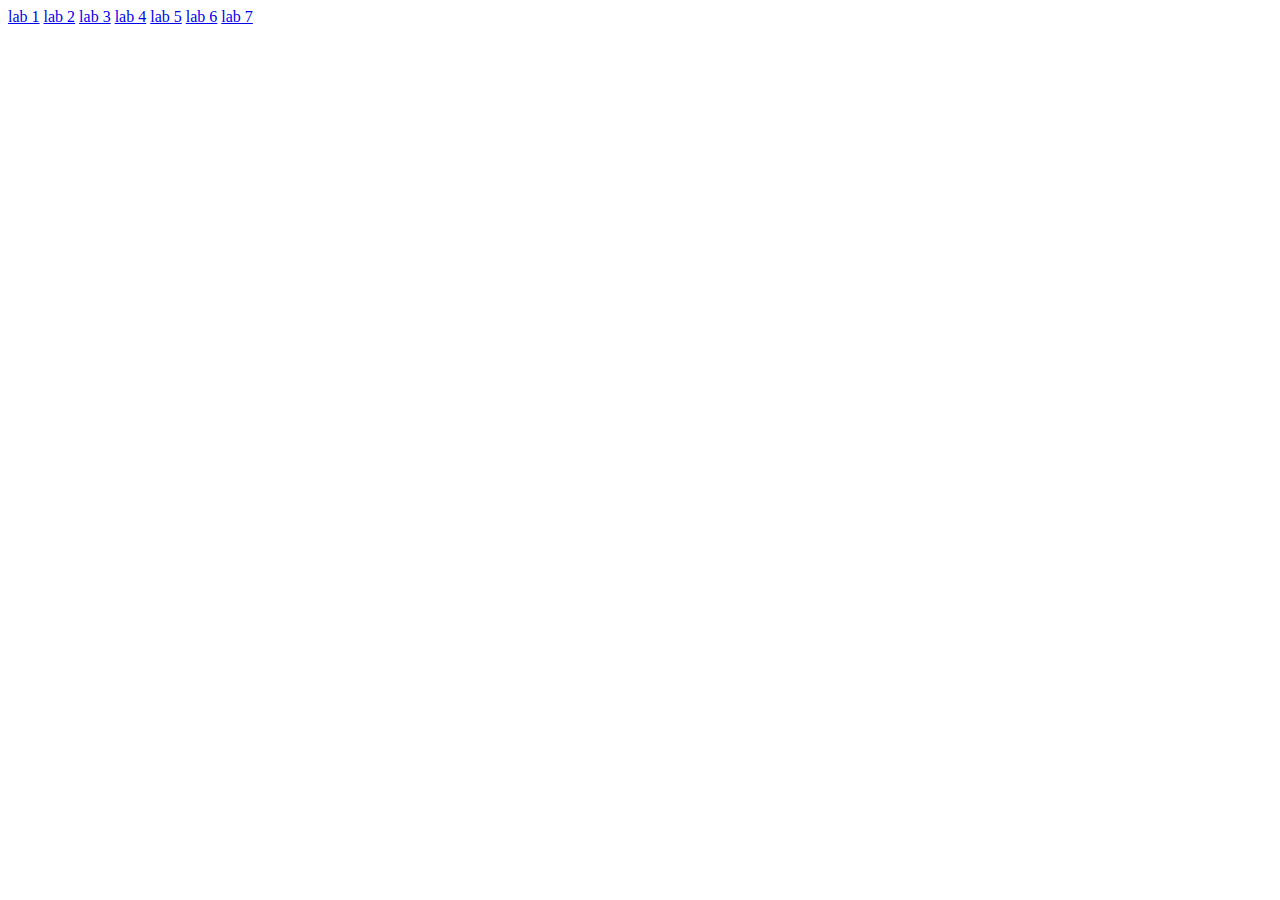
<file: index.html>
<!DOCTYPE HTML>
<html>
<head>
    <title>Web</title>
    <meta charset="utf-8">
</head>
<body>
    
    <a href="lab1/HTML File.html">lab 1</a>
    <a href="lab2/HTML File.html">lab 2</a>
    <a href="STRweb_3/lab3.html">lab 3</a>
    <a href="STRlab4/HTML File.html">lab 4</a>
    <a href="STRlab5/HTML File.html">lab 5</a>
    <a href="STRlab6/HTML File.html">lab 6</a>
    <a href="STRlab7/HTML File.html">lab 7</a>

</body>
</file>
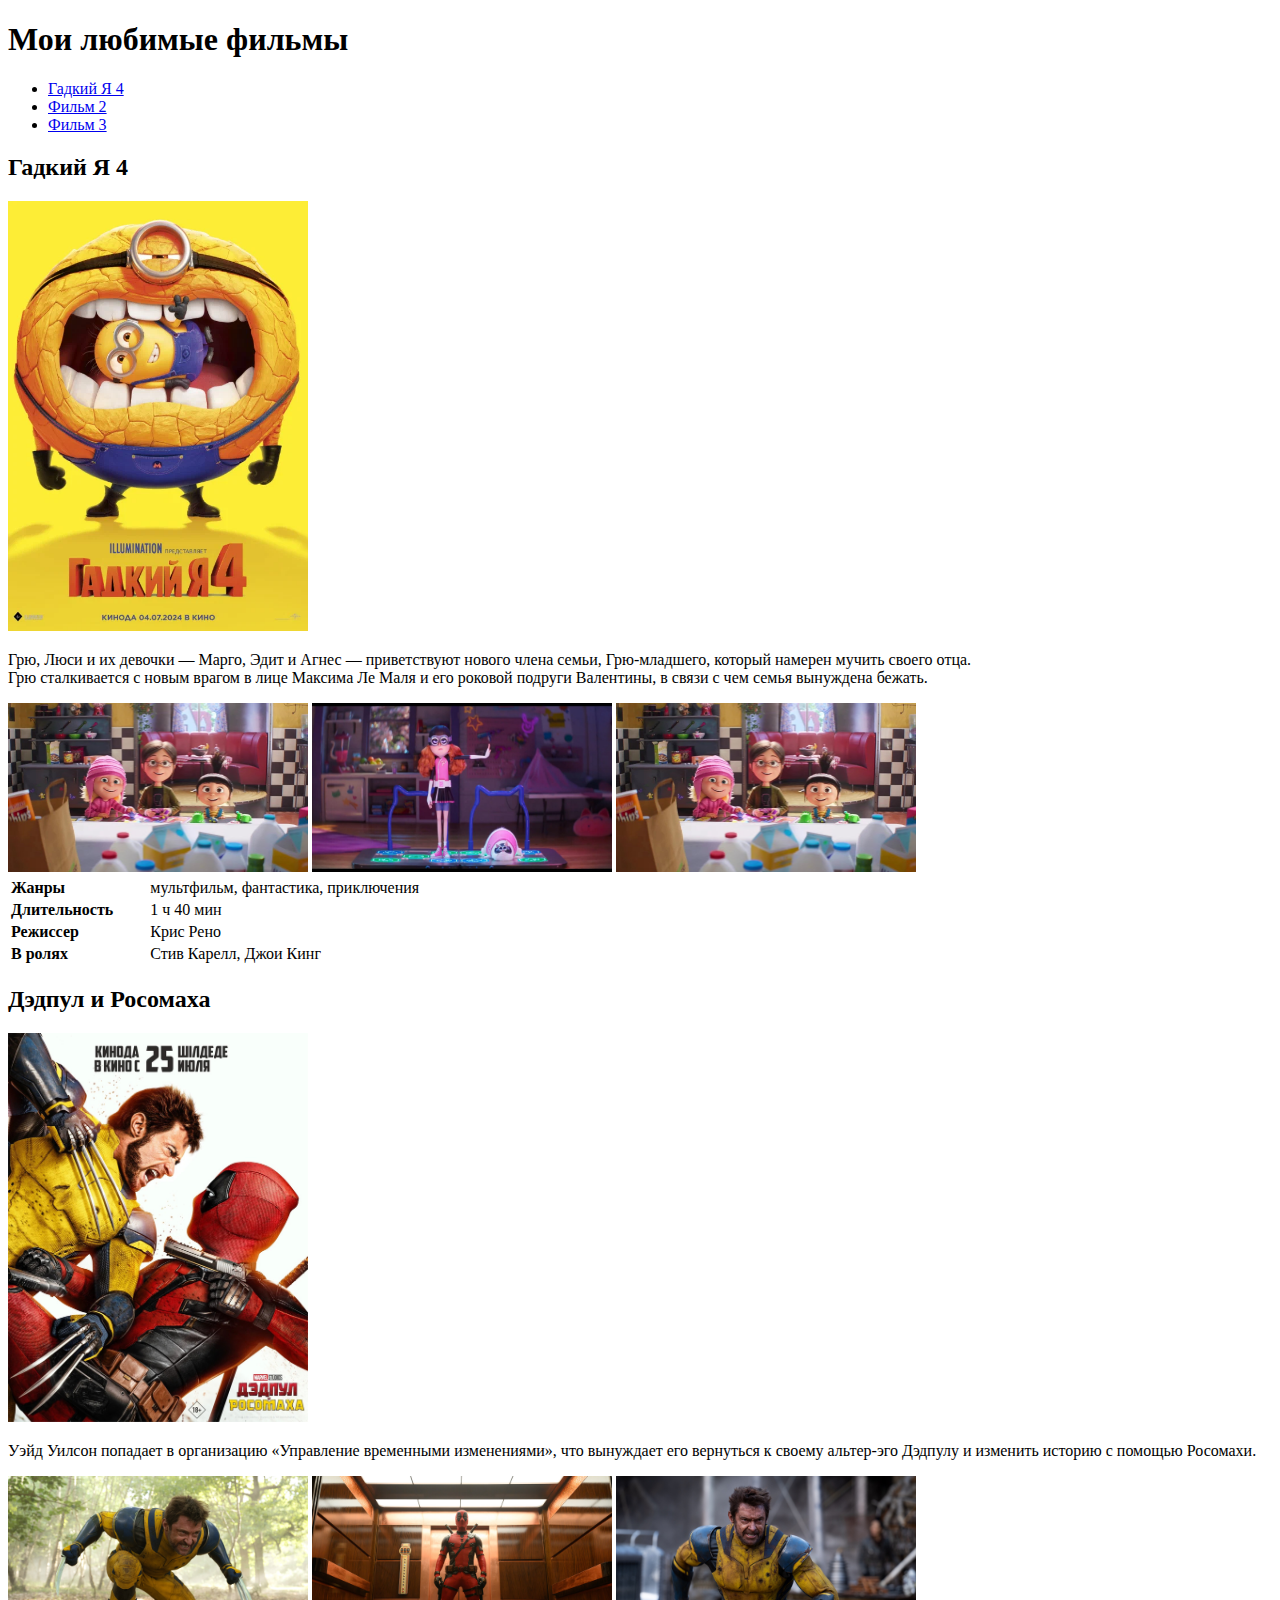
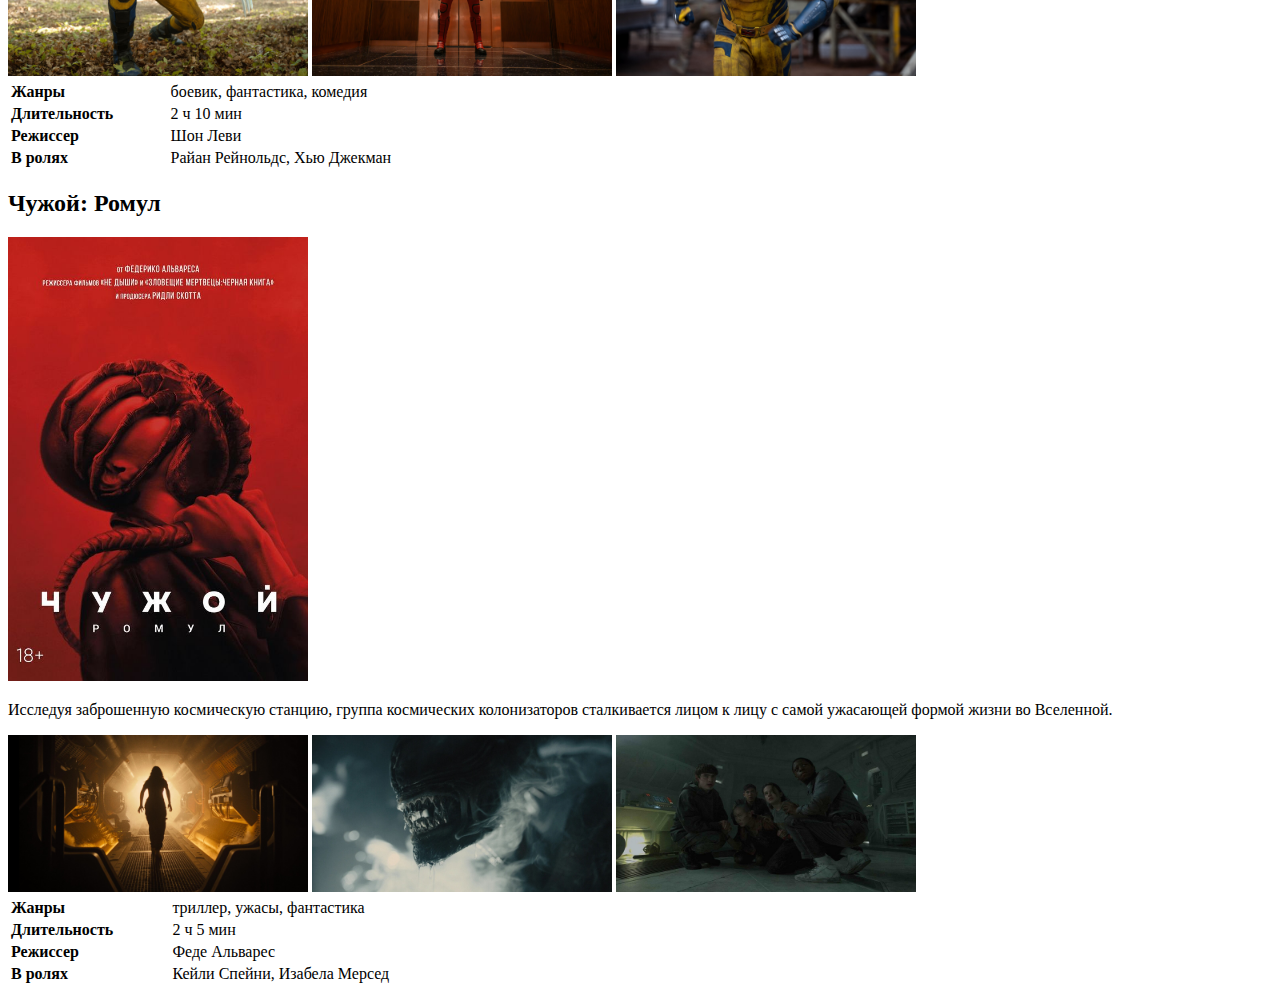
<file: lab1/HTML File.html>
<!DOCTYPE html>
<html lang="ru">
<head>
    <meta charset="UTF-8">
    <title>Мои любимые фильмы</title>
</head>
<body>

<h1>Мои любимые фильмы</h1>

<ul>
    <li><a href="#film1">Гадкий Я 4</a></li>
    <li><a href="#film2">Фильм 2</a></li>
    <li><a href="#film3">Фильм 3</a></li>
</ul>

<div id="film1">
    <h2>Гадкий Я 4</h2>     <img src="Гадкий Я 4.png" alt="Кадр из фильма" width="300px">
    <p>Грю, Люси и их девочки — Марго, Эдит и Агнес — приветствуют нового члена семьи, Грю-младшего, который намерен мучить своего отца. <br> Грю сталкивается с новым врагом в лице Максима Ле Маля и его роковой подруги Валентины, в связи с чем семья вынуждена бежать.</p>
    <img src="гя1.png" alt="Кадр из фильма" width="300px">
    <img src="гя2.png" alt="Кадр из фильма" width="300px">
    <img src="гя3.png" alt="Кадр из фильма" width="300px">
    <table width="500px" >
        <tr align="left">
            <th>Жанры</th>
            <td>мультфильм, фантастика, приключения</td>
        </tr>
        <tr align="left">
            <th>Длительность</th>
            <td>1 ч 40 мин</td>
        </tr>
        <tr align="left">
            <th>Режиссер</th>
            <td>Крис Рено</td>
        </tr>
        <tr align="left">
            <th>В ролях</th>
            <td>Стив Карелл, Джои Кинг</td>
        </tr>
    </table>
</div>

<div id="film2">
    <h2>Дэдпул и Росомаха</h2>     <img src="Дэдпул и Росомаха.png" alt="Кадр из фильма" width="300px">
    <p>Уэйд Уилсон попадает в организацию «Управление временными изменениями», что вынуждает его вернуться к своему альтер-эго Дэдпулу и изменить историю с помощью Росомахи.</p>
    <img src="дис1.png" alt="Кадр из фильма" width="300px">
    <img src="дис2.png" alt="Кадр из фильма" width="300px">
    <img src="дис3.png" alt="Кадр из фильма" width="300px">
    <table width="500px" >
        <tr align="left">
            <th>Жанры</th>
            <td>боевик, фантастика, комедия</td>
        </tr>
        <tr align="left">
            <th>Длительность</th>
            <td>2 ч 10 мин</td>
        </tr>
        <tr align="left">
            <th>Режиссер</th>
            <td>Шон Леви</td>
        </tr>
        <tr align="left">
            <th>В ролях</th>
            <td>Райан Рейнольдс, Хью Джекман</td>
        </tr>
    </table>
</div>



<div id="film3">
    <h2>Чужой: Ромул</h2>     <img src="Чужой Ромул.png" alt="Кадр из фильма" width="300px">
    <p>Исследуя заброшенную космическую станцию, группа космических колонизаторов сталкивается лицом к лицу с самой ужасающей формой жизни во Вселенной.</p>
    <img src="чр1.png" alt="Кадр из фильма" width="300px">
    <img src="чр2.png" alt="Кадр из фильма" width="300px">
    <img src="чр3.png" alt="Кадр из фильма" width="300px" height="156.8">
    <table width="500px" >
        <tr align="left">
            <th>Жанры</th>
            <td>триллер, ужасы, фантастика</td>
        </tr>
        <tr align="left">
            <th>Длительность</th>
            <td>2 ч 5 мин</td>
        </tr>
        <tr align="left">
            <th>Режиссер</th>
            <td>Феде Альварес</td>
        </tr>
        <tr align="left">
            <th>В ролях</th>
            <td>Кейли Спейни, Изабела Мерсед</td>
        </tr>
    </table>
</div>

</body>
</html>
</file>
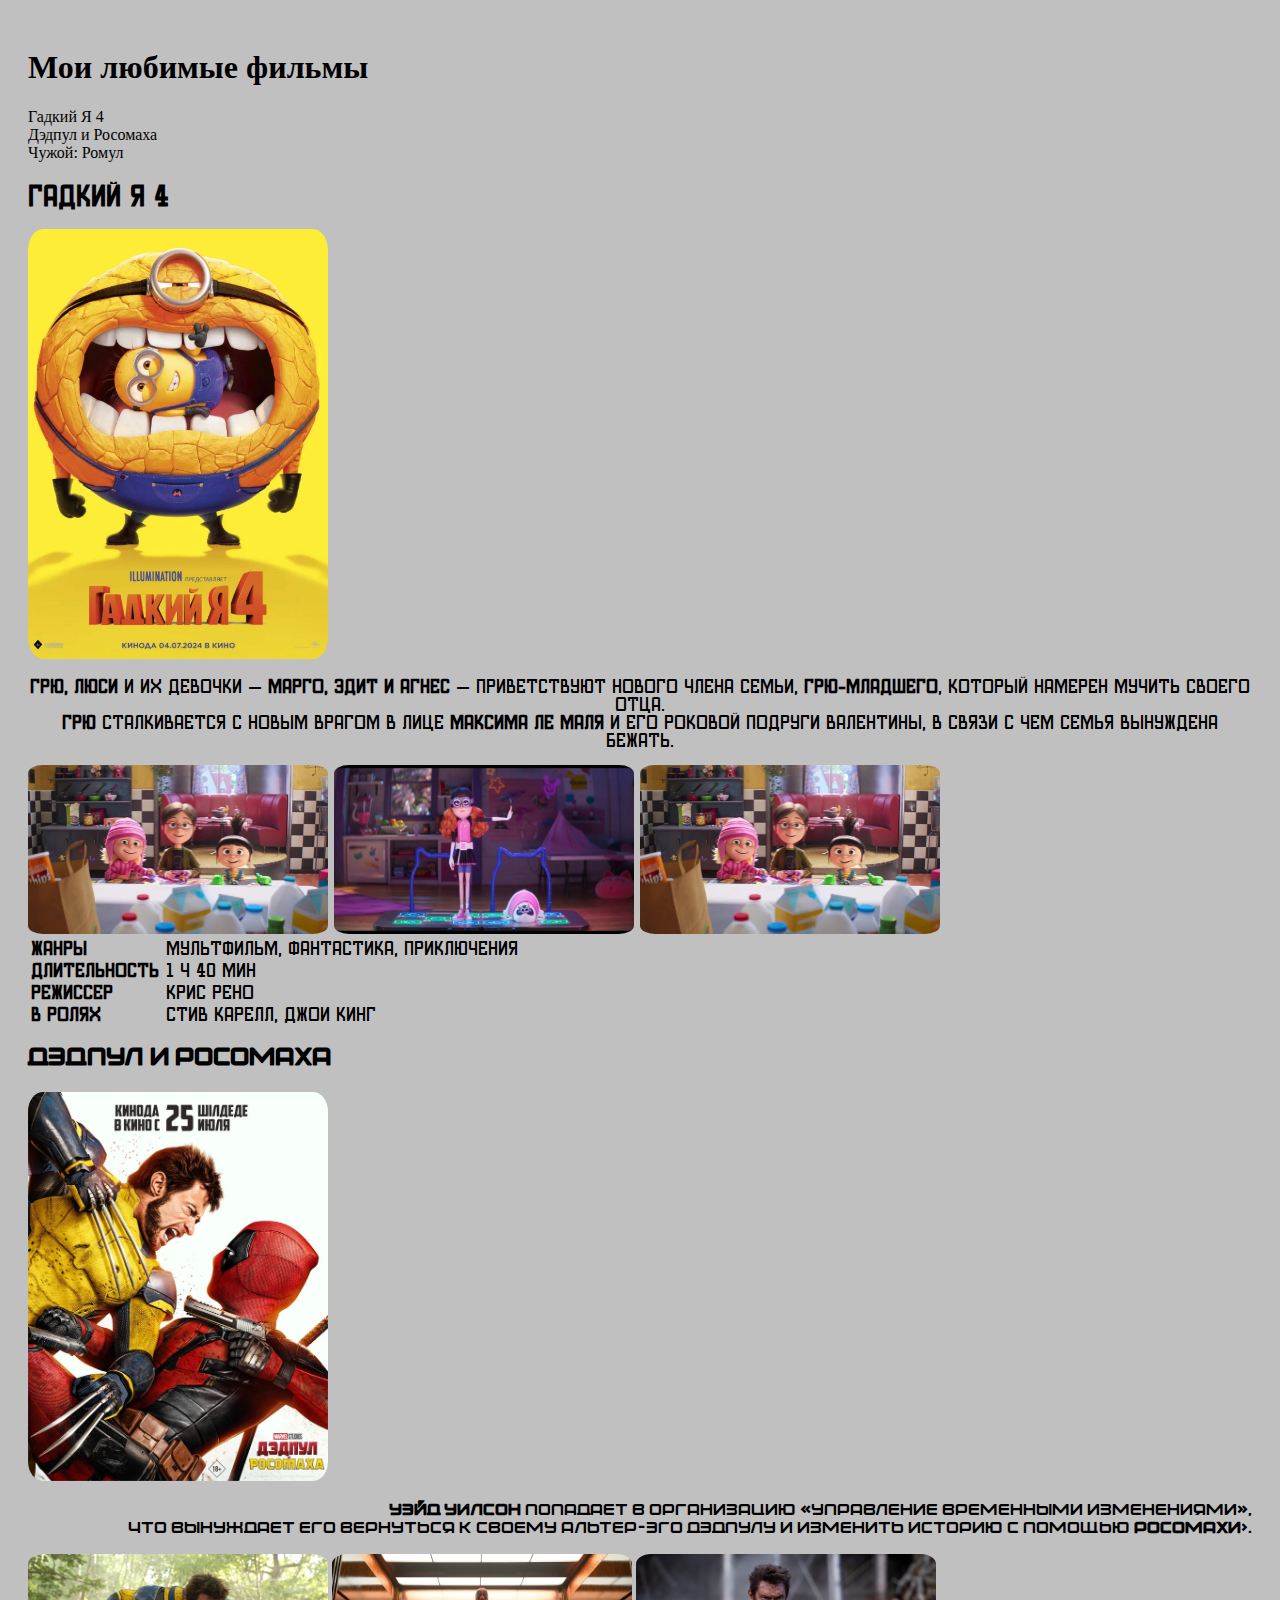
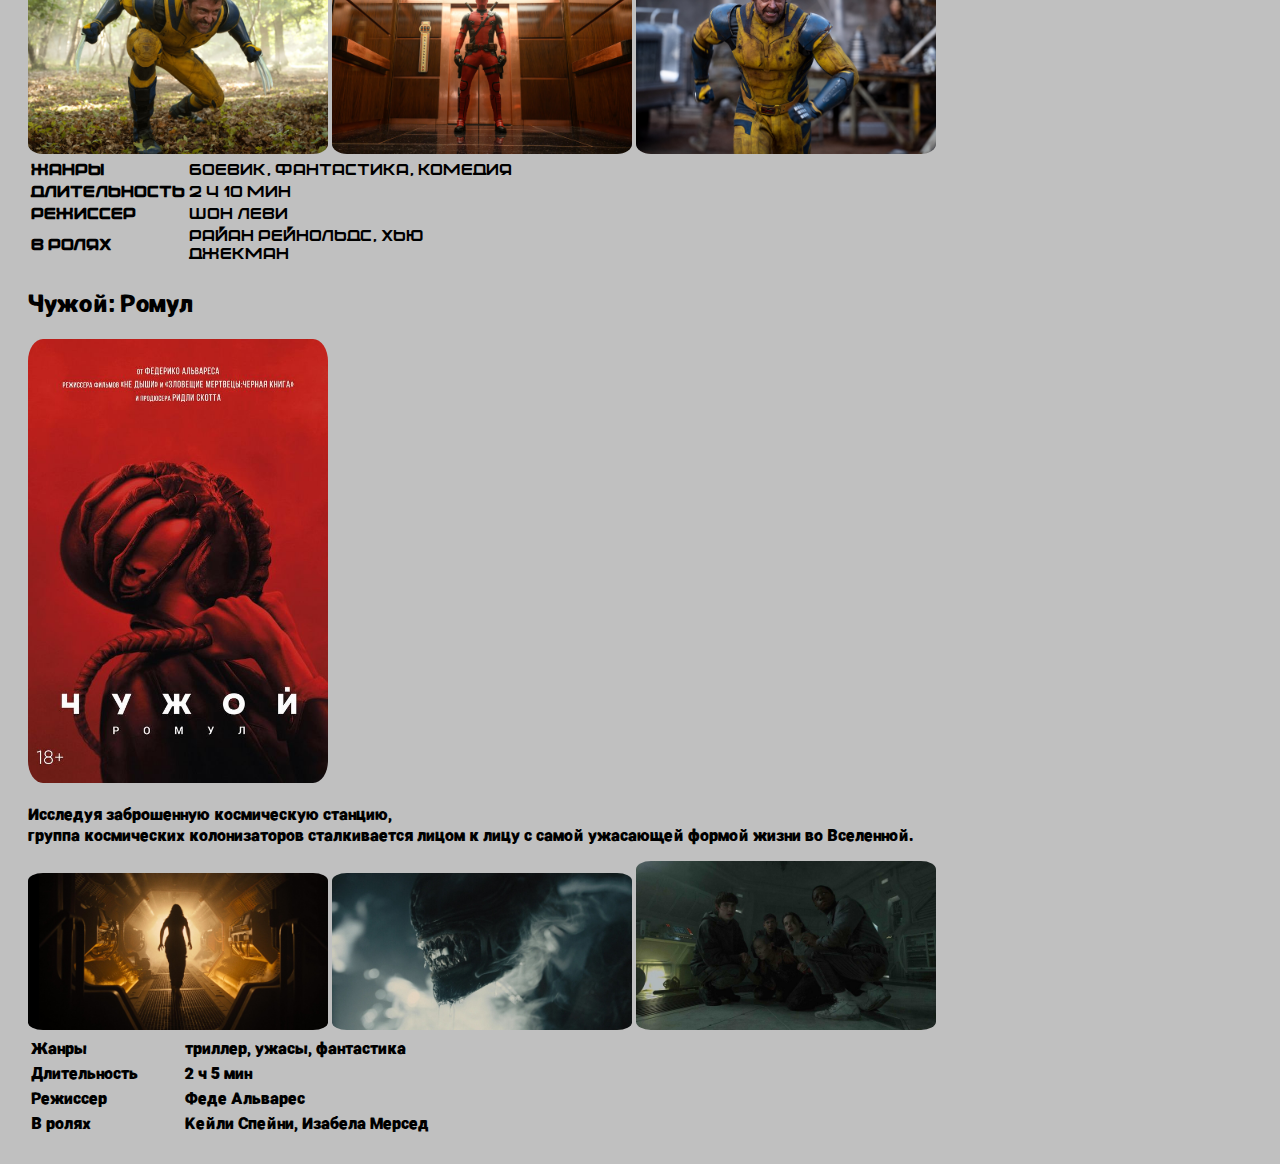
<file: lab2/HTML File.html>
<!DOCTYPE html>
<html lang="ru">
<head>
    <meta charset="UTF-8">
    <title>Мои любимые фильмы</title>
    <link rel="stylesheet" href="css/style.css">
</head>
<body>
<div class="container">

<h1>Мои любимые фильмы</h1>

<ul>
    <li><a href="#film1">Гадкий Я 4</a></li>
    <li><a href="#film2">Дэдпул и Росомаха</a></li>
    <li><a href="#film3">Чужой: Ромул</a></li>
</ul>

<div id="film1" class="film1">
    <h2 class="bold">Гадкий Я 4</h2>     <img src="images\Гадкий Я 4.png" alt="Кадр из фильма" width="300px">
    <p> <strong>Грю, Люси</strong> и их девочки — <strong>Марго, Эдит и Агнес</strong> — приветствуют нового члена семьи, <b>Грю-младшего</b>, который намерен мучить своего отца.
        <br> <strong>Грю</strong> сталкивается с новым врагом в лице <b>Максима Ле Маля</b> и его роковой подруги Валентины, в связи с чем семья вынуждена бежать.</p>
    <img src="images\гя1.png" alt="Кадр из фильма" width="300px">
    <img src="images\гя2.png" alt="Кадр из фильма" width="300px">
    <img src="images\гя3.png" alt="Кадр из фильма" width="300px">
    <table width="500px" >
        <tr align="left">
            <th>Жанры</th>
            <td>мультфильм, фантастика, приключения</td>
        </tr>
        <tr align="left">
            <th>Длительность</th>
            <td>1 ч 40 мин</td>
        </tr>
        <tr align="left">
            <th>Режиссер</th>
            <td>Крис Рено</td>
        </tr>
        <tr align="left">
            <th>В ролях</th>
            <td>Стив Карелл, Джои Кинг</td>
        </tr>
    </table>
</div>

<div id="film2" class="film2">
    <h2>Дэдпул и Росомаха</h2>     <img src="images/Дэдпул и Росомаха.png" alt="Кадр из фильма" width="300px">
    <p><strong>Уэйд Уилсон</strong> попадает в организацию «Управление временными изменениями»,
        <br> что вынуждает его вернуться к своему альтер-эго Дэдпулу и изменить историю с помощью <strong>Росомахи</strong>>.</p>
    <img src="images/дис1.png" alt="Кадр из фильма" width="300px">
    <img src="images/дис2.png" alt="Кадр из фильма" width="300px">
    <img src="images/дис3.png" alt="Кадр из фильма" width="300px">
    <table width="500px" >
        <tr align="left">
            <th>Жанры</th>
            <td>боевик, фантастика, комедия</td>
        </tr>
        <tr align="left">
            <th>Длительность</th>
            <td>2 ч 10 мин</td>
        </tr>
        <tr align="left">
            <th>Режиссер</th>
            <td>Шон Леви</td>
        </tr>
        <tr align="left">
            <th>В ролях</th>
            <td>Райан Рейнольдс, Хью Джекман</td>
        </tr>
    </table>
</div>



<div id="film3" class="film3">
    <h2>Чужой: Ромул</h2>     <img src="images/Чужой Ромул.png" alt="Кадр из фильма" width="300px">
    <p>Исследуя заброшенную космическую станцию, <br> группа космических колонизаторов сталкивается лицом к лицу с самой ужасающей формой жизни во Вселенной.</p>
    <img src="images/чр1.png" alt="Кадр из фильма" >
    <img src="images/чр2.png" alt="Кадр из фильма" >
    <img src="images/чр3.png" alt="Кадр из фильма" >
    <table width="500px" >
        <tr align="left">
            <th>Жанры</th>
            <td>триллер, ужасы, фантастика</td>
        </tr>
        <tr align="left">
            <th>Длительность</th>
            <td>2 ч 5 мин</td>
        </tr>
        <tr align="left">
            <th>Режиссер</th>
            <td>Феде Альварес</td>
        </tr>
        <tr align="left">
            <th>В ролях</th>
            <td>Кейли Спейни, Изабела Мерсед</td>
        </tr>
    </table>
</div>
</div>
</body>
</html>
</file>
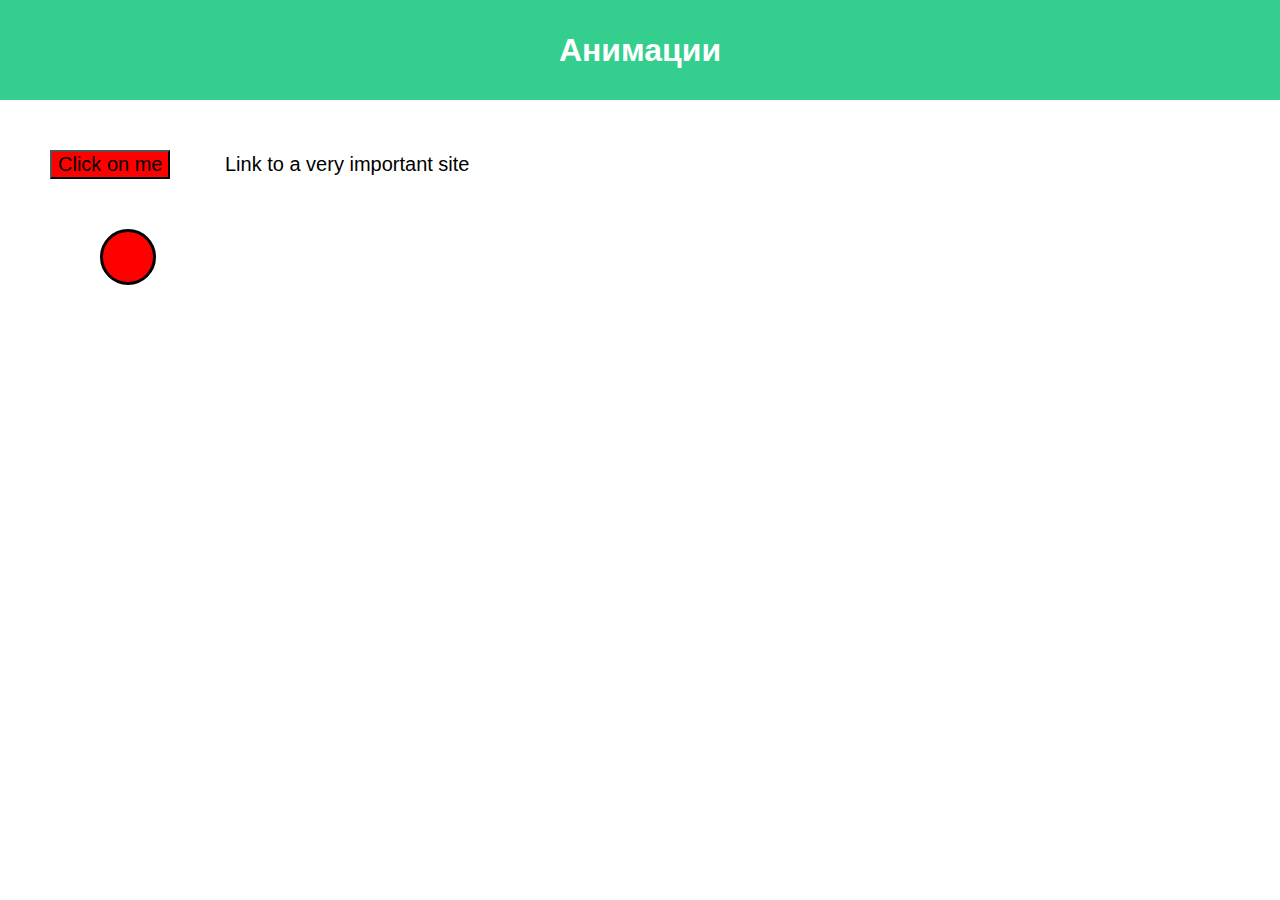
<file: STRlab4/HTML File.html>
<!DOCTYPE html>
<html lang="en">
<head>
    <meta charset="UTF-8">
    <meta http-equiv="X-UA-Compatible" content="IE=edge">
    <meta name="viewport" content="width=device-width, initial-scale=1.0">
    <link rel="stylesheet" href="style.css">
    <title>Анимации</title>
</head>
<body>
<header>
    <h1>Анимации</h1>
</header>
<button>Click on me</button>
<a href="#">Link to a very important site</a>
<div class="ball"></div>
</body>
</html>
</file>
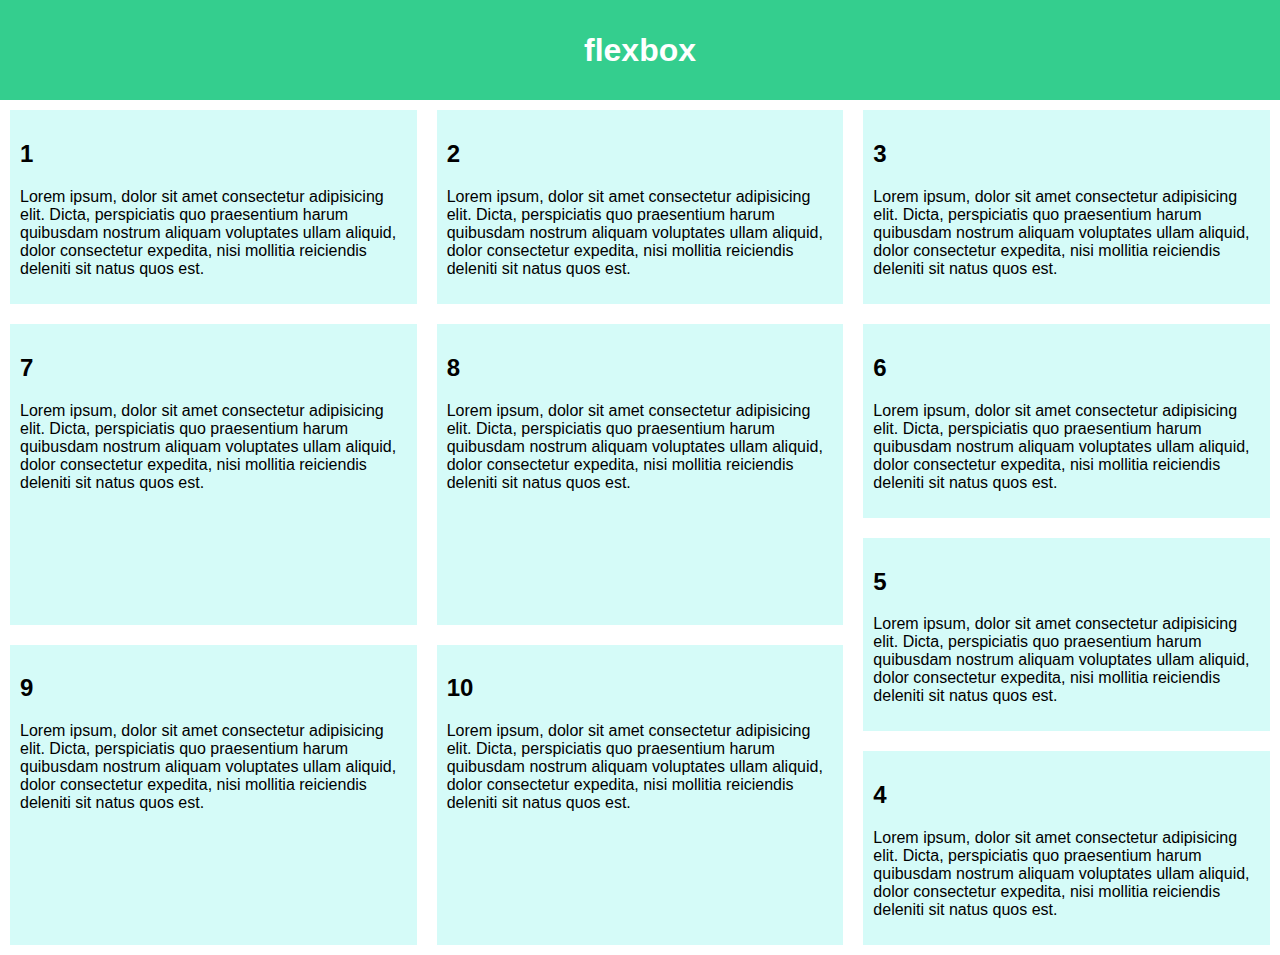
<file: STRlab5/HTML File.html>
<!DOCTYPE html>
<html lang="en">

<head>
    <meta charset="UTF-8">
    <meta http-equiv="X-UA-Compatible" content="IE=edge">
    <meta name="viewport" content="width=device-width, initial-scale=1.0">
    <link rel="stylesheet" href="style.css">
    <title>Flex</title>
</head>

<body>
<header>
    <h1>flexbox</h1>
</header>
<div class="all">
    <div class="top">
        <article>
            <h2>1</h2>
            <p>Lorem ipsum, dolor sit amet consectetur adipisicing elit. Dicta, perspiciatis quo praesentium harum quibusdam nostrum aliquam voluptates ullam aliquid, dolor consectetur expedita, nisi mollitia reiciendis deleniti sit natus quos est.
            </p>
        </article>
        <article>
            <h2>2</h2>
            <p>Lorem ipsum, dolor sit amet consectetur adipisicing elit. Dicta, perspiciatis quo praesentium harum quibusdam nostrum aliquam voluptates ullam aliquid, dolor consectetur expedita, nisi mollitia reiciendis deleniti sit natus quos est.
            </p>
        </article>
        <article>
            <h2>3</h2>
            <p>Lorem ipsum, dolor sit amet consectetur adipisicing elit. Dicta, perspiciatis quo praesentium harum quibusdam nostrum aliquam voluptates ullam aliquid, dolor consectetur expedita, nisi mollitia reiciendis deleniti sit natus quos est.
            </p>
        </article>
    </div>
    <div class="bottom">
        <div class="bottom-right">
            <article>
                <h2>4</h2>
                <p>Lorem ipsum, dolor sit amet consectetur adipisicing elit. Dicta, perspiciatis quo praesentium harum quibusdam nostrum aliquam voluptates ullam aliquid, dolor consectetur expedita, nisi mollitia reiciendis deleniti sit natus quos est.
                </p>
            </article>
            <article>
                <h2>5</h2>
                <p>Lorem ipsum, dolor sit amet consectetur adipisicing elit. Dicta, perspiciatis quo praesentium harum quibusdam nostrum aliquam voluptates ullam aliquid, dolor consectetur expedita, nisi mollitia reiciendis deleniti sit natus quos est.
                </p>
            </article>
            <article>
                <h2>6</h2>
                <p>Lorem ipsum, dolor sit amet consectetur adipisicing elit. Dicta, perspiciatis quo praesentium harum quibusdam nostrum aliquam voluptates ullam aliquid, dolor consectetur expedita, nisi mollitia reiciendis deleniti sit natus quos est.
                </p>
            </article>
        </div>
        <div class="bottom-left">
            <div class="bottom-left-top">
                <article>
                    <h2>7</h2>
                    <p>Lorem ipsum, dolor sit amet consectetur adipisicing elit. Dicta, perspiciatis quo praesentium harum quibusdam nostrum aliquam voluptates ullam aliquid, dolor consectetur expedita, nisi mollitia reiciendis deleniti sit natus quos est.
                    </p>
                </article>
                <article>
                    <h2>8</h2>
                    <p>Lorem ipsum, dolor sit amet consectetur adipisicing elit. Dicta, perspiciatis quo praesentium harum quibusdam nostrum aliquam voluptates ullam aliquid, dolor consectetur expedita, nisi mollitia reiciendis deleniti sit natus quos est.
                    </p>
                </article>
            </div>
            <div class="bottom-left-bottom">
                <article>
                    <h2>9</h2>
                    <p>Lorem ipsum, dolor sit amet consectetur adipisicing elit. Dicta, perspiciatis quo praesentium harum quibusdam nostrum aliquam voluptates ullam aliquid, dolor consectetur expedita, nisi mollitia reiciendis deleniti sit natus quos est.
                    </p>
                </article>
                <article>
                    <h2>10</h2>
                    <p>Lorem ipsum, dolor sit amet consectetur adipisicing elit. Dicta, perspiciatis quo praesentium harum quibusdam nostrum aliquam voluptates ullam aliquid, dolor consectetur expedita, nisi mollitia reiciendis deleniti sit natus quos est.
                    </p>
                </article>
            </div>
        </div>
    </div>
</div>
</body>
</html>
</file>
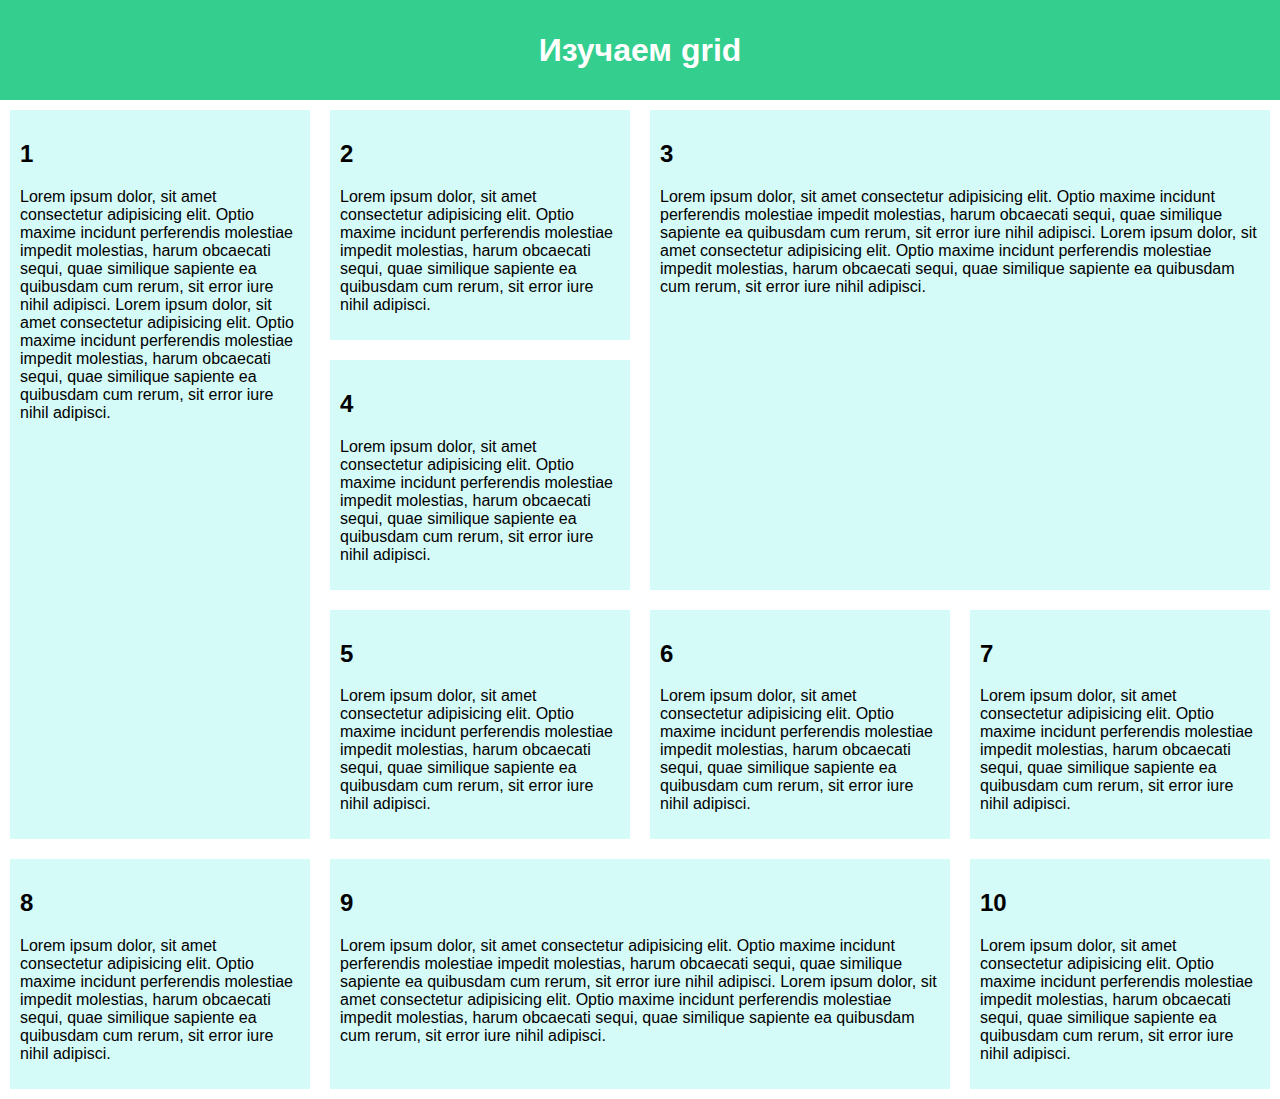
<file: STRlab6/HTML File.html>
<!DOCTYPE html>
<html lang="en">
<head>
    <meta charset="UTF-8">
    <meta http-equiv="X-UA-Compatible" content="IE=edge">
    <meta name="viewport" content="width=device-width, initial-scale=1.0">
    <link rel="stylesheet" href="style.css">
    <title>grid</title>
</head>
<body>
<header>
    <h1>Изучаем grid</h1>
</header>
<div class="grid">
    <article>
        <h2>1</h2>
        <p>Lorem ipsum dolor, sit amet consectetur adipisicing elit. Optio maxime incidunt perferendis molestiae impedit molestias, harum obcaecati sequi, quae similique sapiente ea quibusdam cum rerum, sit error iure nihil adipisci. Lorem ipsum dolor, sit amet consectetur adipisicing elit. Optio maxime incidunt perferendis molestiae impedit molestias, harum obcaecati sequi, quae similique sapiente ea quibusdam cum rerum, sit error iure nihil adipisci.</p>
    </article>
    <article>
        <h2>2</h2>
        <p>Lorem ipsum dolor, sit amet consectetur adipisicing elit. Optio maxime incidunt perferendis molestiae impedit molestias, harum obcaecati sequi, quae similique sapiente ea quibusdam cum rerum, sit error iure nihil adipisci.
        </p>
    </article>
    <article>
        <h2>3</h2>
        <p>Lorem ipsum dolor, sit amet consectetur adipisicing elit. Optio maxime incidunt perferendis molestiae impedit molestias, harum obcaecati sequi, quae similique sapiente ea quibusdam cum rerum, sit error iure nihil adipisci. Lorem ipsum dolor, sit amet consectetur adipisicing elit. Optio maxime incidunt perferendis molestiae impedit molestias, harum obcaecati sequi, quae similique sapiente ea quibusdam cum rerum, sit error iure nihil adipisci.</p>
    </article>
    <article>
        <h2>4</h2>
        <p>Lorem ipsum dolor, sit amet consectetur adipisicing elit. Optio maxime incidunt perferendis molestiae impedit molestias, harum obcaecati sequi, quae similique sapiente ea quibusdam cum rerum, sit error iure nihil adipisci.
        </p>
    </article>
    <article>
        <h2>5</h2>
        <p>Lorem ipsum dolor, sit amet consectetur adipisicing elit. Optio maxime incidunt perferendis molestiae impedit molestias, harum obcaecati sequi, quae similique sapiente ea quibusdam cum rerum, sit error iure nihil adipisci.
        </p>
    </article>
    <article>
        <h2>6</h2>
        <p>Lorem ipsum dolor, sit amet consectetur adipisicing elit. Optio maxime incidunt perferendis molestiae impedit molestias, harum obcaecati sequi, quae similique sapiente ea quibusdam cum rerum, sit error iure nihil adipisci.
        </p>
    </article>
    <article>
        <h2>7</h2>
        <p>Lorem ipsum dolor, sit amet consectetur adipisicing elit. Optio maxime incidunt perferendis molestiae impedit molestias, harum obcaecati sequi, quae similique sapiente ea quibusdam cum rerum, sit error iure nihil adipisci.
        </p>
    </article>
    <article>
        <h2>8</h2>
        <p>Lorem ipsum dolor, sit amet consectetur adipisicing elit. Optio maxime incidunt perferendis molestiae impedit molestias, harum obcaecati sequi, quae similique sapiente ea quibusdam cum rerum, sit error iure nihil adipisci.
        </p>
    </article>
    <article>
        <h2>9</h2>
        <p>Lorem ipsum dolor, sit amet consectetur adipisicing elit. Optio maxime incidunt perferendis molestiae impedit molestias, harum obcaecati sequi, quae similique sapiente ea quibusdam cum rerum, sit error iure nihil adipisci. Lorem ipsum dolor, sit amet consectetur adipisicing elit. Optio maxime incidunt perferendis molestiae impedit molestias, harum obcaecati sequi, quae similique sapiente ea quibusdam cum rerum, sit error iure nihil adipisci.</p>
    </article>
    <article>
        <h2>10</h2>
        <p>Lorem ipsum dolor, sit amet consectetur adipisicing elit. Optio maxime incidunt perferendis molestiae impedit molestias, harum obcaecati sequi, quae similique sapiente ea quibusdam cum rerum, sit error iure nihil adipisci.
        </p>
    </article>
</div>


</body>
</html>
</file>
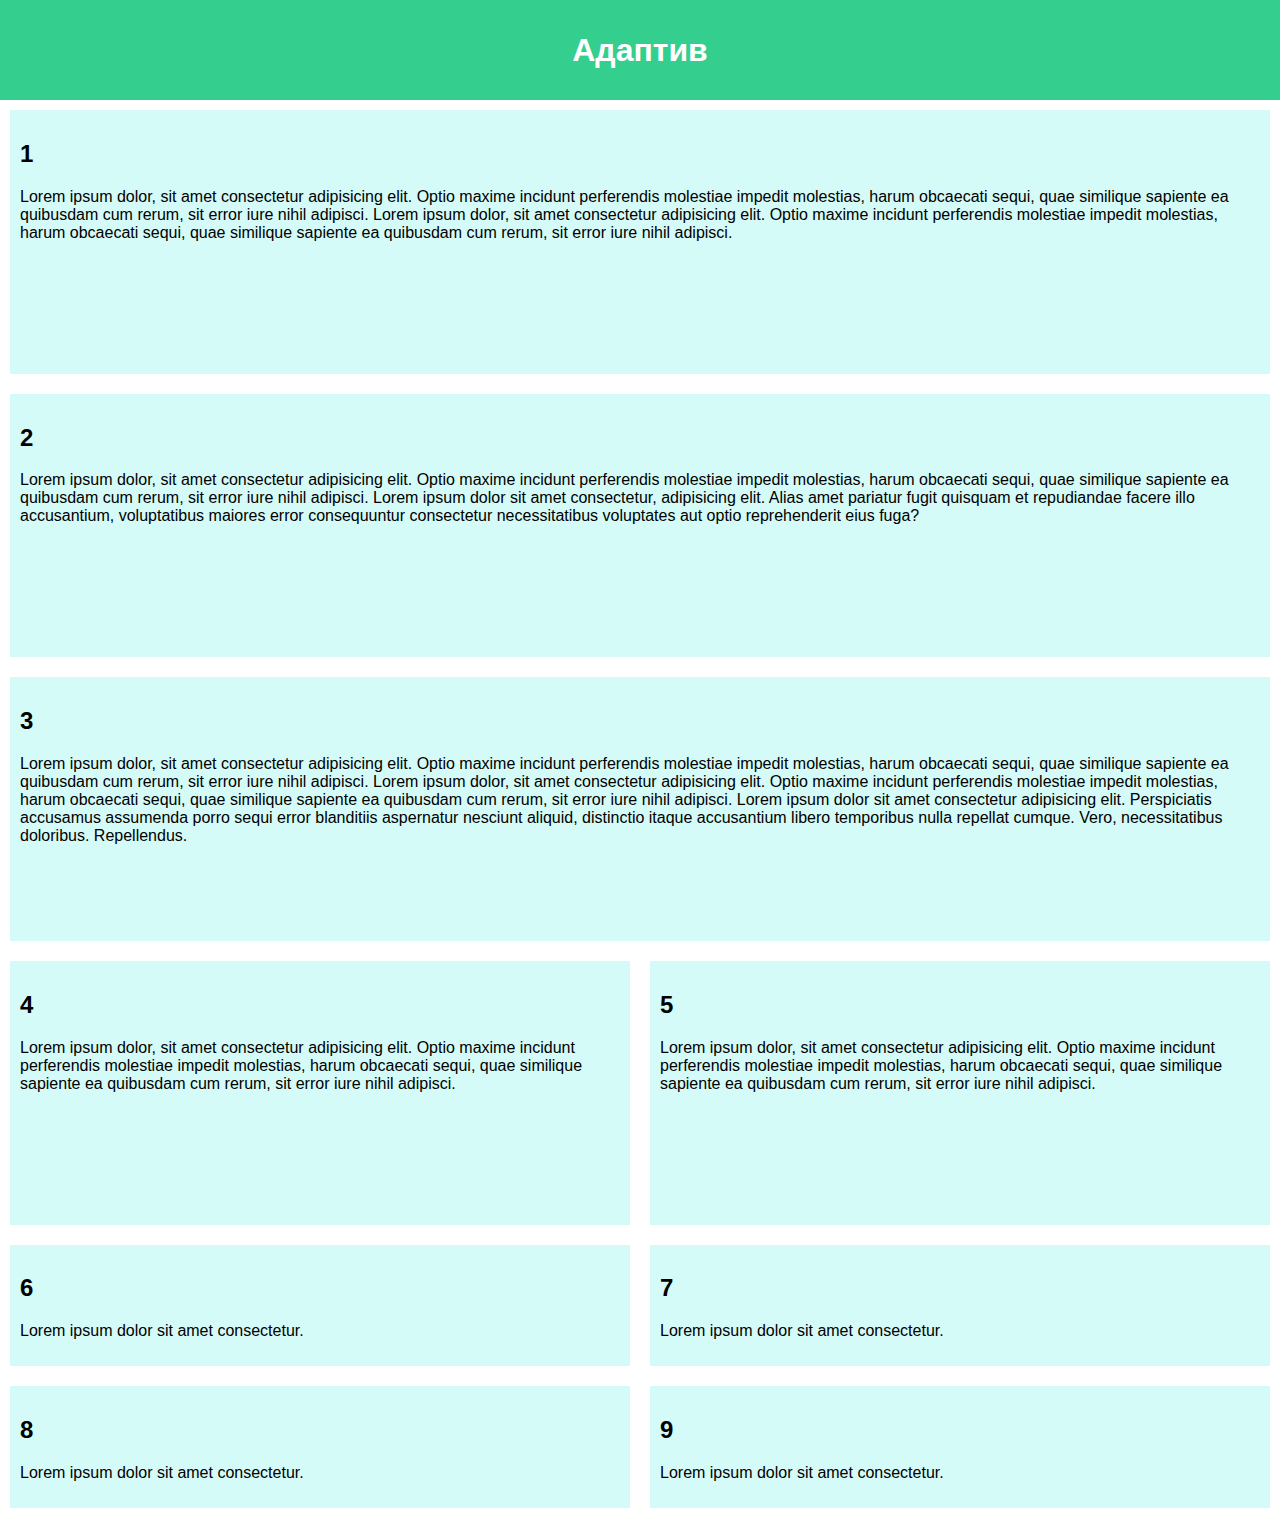
<file: STRlab7/HTML File.html>
<!DOCTYPE html>
<html lang="en">
<head>
    <meta charset="UTF-8">
    <meta http-equiv="X-UA-Compatible" content="IE=edge">
    <meta name="viewport" content="width=device-width, initial-scale=1.0">
    <link rel="stylesheet" href="style.css">
    <title>Адаптив</title>
</head>
<body>
    <header>
        <h1>Адаптив</h1>
    </header>
    <div class="adaptive">
        <article>
            <h2>1</h2>
            <p>Lorem ipsum dolor, sit amet consectetur adipisicing elit. Optio maxime incidunt perferendis molestiae impedit molestias, harum obcaecati sequi, quae similique sapiente ea quibusdam cum rerum, sit error iure nihil adipisci.
                Lorem ipsum dolor, sit amet consectetur adipisicing elit. Optio maxime incidunt perferendis molestiae impedit molestias, harum obcaecati sequi, quae similique sapiente ea quibusdam cum rerum, sit error iure nihil adipisci.</p>
        </article>
        <article>
            <h2>2</h2>
            <p>Lorem ipsum dolor, sit amet consectetur adipisicing elit. Optio maxime incidunt perferendis molestiae impedit molestias, harum obcaecati sequi, quae similique sapiente ea quibusdam cum rerum, sit error iure nihil adipisci.
            Lorem ipsum dolor sit amet consectetur, adipisicing elit. Alias amet pariatur fugit quisquam et repudiandae facere illo accusantium, voluptatibus maiores error consequuntur consectetur necessitatibus voluptates aut optio reprehenderit eius fuga?
        </p>
        </article>
        <article>
            <h2>3</h2>
            <p>Lorem ipsum dolor, sit amet consectetur adipisicing elit. Optio maxime incidunt perferendis molestiae impedit molestias, harum obcaecati sequi, quae similique sapiente ea quibusdam cum rerum, sit error iure nihil adipisci.
                Lorem ipsum dolor, sit amet consectetur adipisicing elit. Optio maxime incidunt perferendis molestiae impedit molestias, harum obcaecati sequi, quae similique sapiente ea quibusdam cum rerum, sit error iure nihil adipisci.
            Lorem ipsum dolor sit amet consectetur adipisicing elit. Perspiciatis accusamus assumenda porro sequi error blanditiis aspernatur nesciunt aliquid, distinctio itaque accusantium libero temporibus nulla repellat cumque. Vero, necessitatibus doloribus. Repellendus.
        </p>
        </article>
        <article>
            <h2>4</h2>
            <p>Lorem ipsum dolor, sit amet consectetur adipisicing elit. Optio maxime incidunt perferendis molestiae impedit molestias, harum obcaecati sequi, quae similique sapiente ea quibusdam cum rerum, sit error iure nihil adipisci.
            </p>
        </article>
        <article>
            <h2>5</h2>
            <p>Lorem ipsum dolor, sit amet consectetur adipisicing elit. Optio maxime incidunt perferendis molestiae impedit molestias, harum obcaecati sequi, quae similique sapiente ea quibusdam cum rerum, sit error iure nihil adipisci.
            </p>
        </article>
        <article>
            <h2>6</h2>
            <p> Lorem ipsum dolor sit amet consectetur.
            </p>
        </article>
        <article>
            <h2>7</h2>
            <p>Lorem ipsum dolor sit amet consectetur.
            </p>
        </article>
        <article>
            <h2>8</h2>
            <p>Lorem ipsum dolor sit amet consectetur.
            </p>
        </article>
        <article>
            <h2>9</h2>
            <p>Lorem ipsum dolor sit amet consectetur.
            </p>
        </article>
    </div>       
      
</body>
</html>
</file>
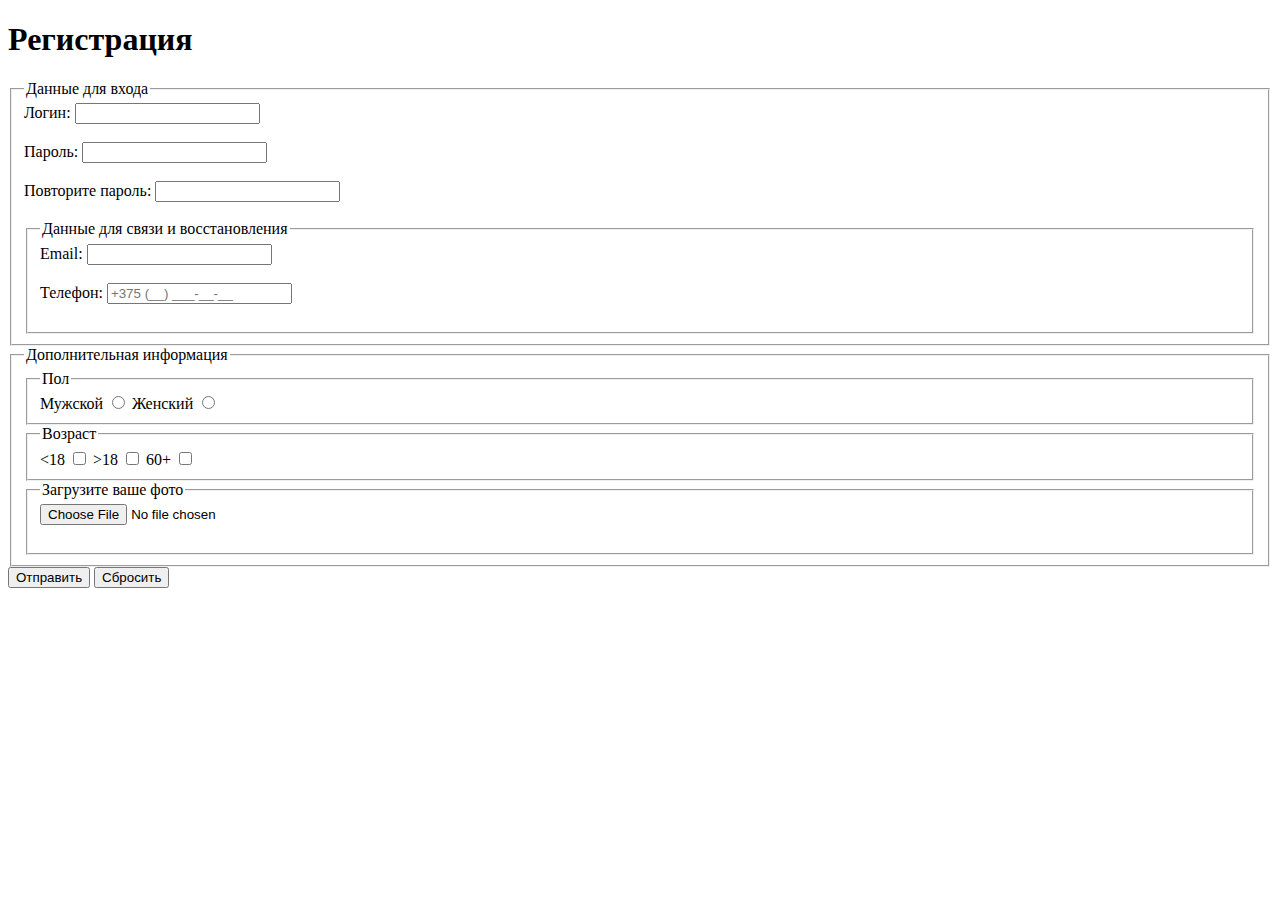
<file: STRweb_3/lab 3.html>
<!DOCTYPE html>
<html lang="ru">
<head>
    <meta charset="UTF-8">
    <meta name="viewport" content="width=device-width, initial-scale=1.0">
    <title>Анкета</title>
</head>
<body>
<h1>Регистрация</h1>

<form action="/submit" method="post">

    <fieldset>
        <legend>Данные для входа</legend>

        <label for="login">Логин:</label>
        <input type="text" id="login" name="login" required><br><br>

        <label for="password">Пароль:</label>
        <input type="password" id="password" name="password" required><br><br>

        <label for="password2">Повторите пароль:</label>
        <input type="password" id="password2" name="password" required><br><br>

        <fieldset>
            <legend>Данные для связи и восстановления</legend>


            <label for="email">Email:</label>
            <input type="email" id="email" name="email" required><br><br>

            <label for="tel">Телефон:</label>
            <input type="tel" id="tel" name="tel" placeholder="+375 (__) ___-__-__" required><br><br>
        </fieldset>
    </fieldset>

    <fieldset>
        <legend>Дополнительная информация</legend>
    <fieldset>
        <legend>Пол</legend>

        <label for="male">Мужской</label>
        <input type="radio" id="male" name="gender" value="male" required>

        <label for="female">Женский</label>
        <input type="radio" id="female" name="gender" value="female">
    </fieldset>


    <fieldset>
        <legend>Возраст</legend>

        <label for="age1"><18</label>
        <input type="checkbox" id="age1" name="age" value="<18">

        <label for="age2">>18</label>
        <input type="checkbox" id="age2" name="age" value=">18">

        <label for="age3">60+</label>
        <input type="checkbox" id="age3" name="age" value="60+">
    </fieldset>

    <fieldset>
        <legend>Загрузите ваше фото</legend>
        <input type="file" name="photo" accept="image/*" required><br><br>
    </fieldset>
    </fieldset>

    <input type="submit" value="Отправить">
    <input type="reset" value="Сбросить">
</form>
</body>
</html>
</file>
<file: lab2/css/style.css>
body {

    background-color: rgb(192, 192, 192);

}

.container {
    max-width: 1440px;
    margin: 0 auto;
    padding: 20px;
}

@font-face {
    font-family: 'Film1Font';
    src: url('../fonts/ofont.ru_Oldtimer.ttf');
}

.film1 {
    font-family: 'Film1Font', sans-serif;
}

@font-face {
    font-family: 'Film2Font';
    src: url('../fonts/ofont.ru_Bowler.ttf');
}

.film2 {
    font-family: 'Film2Font', sans-serif;
}

@font-face {
    font-family: 'Film3Font';
    src: url('../fonts/ofont.ru_Ramona.ttf');
}

.film3 {
    font-family: 'Film3Font', sans-serif;
}


ul {
    list-style-type: none;
    padding: 0;
}

ul li a {
    text-decoration: none;
    color: black;
}

.film1 p {
    text-align: center;
}

.film2 p {
    text-align: right;
}

.film3 p {
    text-align: left;
}



img {
    width: 300px;
    height: auto;
    border-radius: 5%;
}

.bold {
    font-weight: bold;
}
</file>
<file: STRlab4/style.css>
html {
    font-family: sans-serif;
}

body {
  margin: 0;
}

header {
  background: rgb(52, 206, 142);
  height: 100px;
}

h1 {
  text-align: center;
  color: white;
  line-height: 100px;
  margin: 0;
}

button {
  margin: 50px;
  font-size: 20px;
  background-color: red;
  animation-name: vibration;
  animation-duration: 100ms;
  animation-direction: alternate;
  animation-iteration-count: infinite;
  animation-timing-function: ease-in-out;
  position: relative;
}

@keyframes vibration {
  from {
    transform: translateX(-5px);
  }
  to {
    transform: translateX(5px);
  }
}

button:hover {
  background-color: green;
  animation-play-state: paused;
}

a {
  font-size: 20px;
  color: black;
  text-decoration: none;
  position: relative;
  display: inline-block;
}

a:hover {
  color: green;
}

a::after {
  content: '';
  position: absolute;
  left: 50%;
  bottom: -2px;
  width: 0;
  height: 2px;
  background: green;
  transition: width 0.3s ease, left 0.3s ease;
}

a:hover::after {
  width: 100%;
  left: 0;
}

.ball {
  width: 50px;
  height: 50px;
  margin-left: 100px;
  background-color: red;
  border: 3px solid black;
  border-radius: 50%;
  animation: drop 5s cubic-bezier(.7, 0, 1, 1) infinite;
}

@keyframes drop {
  0% {
    transform: translateY(0);
  }
  10% {
    transform: translateY(300px);
  }
  12% {
    transform: translateY(300px);
    height: 40px;
  }
  22% {
    transform: translateY(150px);
    height: 50px;
  }
  32% {
    transform: translateY(300px);
    height: 50px;
  }
  34% {
    transform: translateY(300px);
    height: 42px;
  }
  44% {
    transform: translateY(225px);
    height: 50px;
  }
  54% {
    transform: translateY(300px);
    height: 50px;
  }
  56% {
    transform: translateY(300px);
    height: 44px;
  }
  66% {
    transform: translateY(263px);
    height: 50px;
  }
  76% {
    transform: translateY(300px);
    height: 50px;
  }
  78% {
    transform: translateY(300px);
    height: 47px;
  }
  88% {
    transform: translateY(282px);
    height: 50px;
  }
  98% {
    transform: translateY(300px);
    height: 49px;
  }
  100% {
    transform: translateY(300px) scale(1);
  }
}
</file>
<file: STRlab5/style.css>
html {
    font-family: sans-serif;
  }

  body {
    margin: 0;
  }

  header {
    background: rgb(52, 206, 142);
    height: 100px;
  }

  h1 {
    text-align: center;
    color: white;
    line-height: 100px;
    margin: 0;
  }

  article {
    padding: 10px;
    margin: 10px;
    background: rgba(16, 233, 215, 0.178);
  }

  .all{
    display: flex;
    flex-direction: column;
  }

  .top{
    display: flex;
    flex-direction: row;
  }

  .bottom{
    display: flex;
    flex-direction: row-reverse;
  }

  .bottom-right{
    display: flex;
    flex-direction: column-reverse;
  }

  .bottom-left{
    display: flex;
    flex-direction: column;
    justify-content: stretch;
  }

  .bottom-left-top{
    display: flex;
    flex-direction: row;
    flex-grow: 1;
  }

  .bottom-left-bottom{
    display: flex;
    flex-direction: row;
    flex-grow: 1;
  }
</file>
<file: STRlab6/style.css>
html {
    font-family: sans-serif;
  }

  body {
    margin: 0;
  }

  header {
    background: rgb(52, 206, 142);
    height: 100px;
  }

  h1 {
    text-align: center;
    color: white;
    line-height: 100px;
    margin: 0;
  }

  article {
    padding: 10px;
    margin: 10px;
    background: rgba(16, 233, 215, 0.178);
  }

   .grid {
      display: grid;
      grid-template-columns: repeat(4,1fr);
      grid-template-rows: repeat(4,1fr);
      grid-template-areas:
      "first second third third"
      "first fourth third third"
      "first fifth sixth seventh"
      "eighth ninth ninth tenth";
  }
  
  article:nth-child(1) {
      grid-area: first;
  }
  
  article:nth-child(3) {
      grid-area: third;
  }
  
  article:nth-child(9) {
      grid-area: ninth;
  }
</file>
<file: STRlab7/style.css>
html {
  font-family: sans-serif;
}

body {
  margin: 0;
}

header {
  background: rgb(52, 206, 142);
  height: 100px;
}

h1 {
  text-align: center;
  color: white;
  line-height: 100px;
  margin: 0;
}

article {
  padding: 10px;
  margin: 10px;
  background: rgba(16, 233, 215, 0.178);
  flex-grow: 1;
}

article:nth-child(1) {
    grid-area: first;
}

article:nth-child(2) {
    grid-area: second;
}

article:nth-child(3) {
    grid-area: third;
}

article:nth-child(4) {
    grid-area: fourth;
}

article:nth-child(5) {
    grid-area: fifth;
}

@media (min-width: 1400px) {
    .adaptive {
        display: grid;
        grid-template-columns: repeat(4, 1fr);
        grid-template-rows: repeat(7, 1fr);
        grid-template-areas:
      "first first second second"
      "first first second second"
      "third third third third"
      "third third third third"
      "fourth fourth fifth fifth"
      "fourth fourth fifth fifth"
      "sixth seventh eighth ninth"
    }
}

@media (min-width: 700px) and (max-width: 1399px) {
    .adaptive {
        display: grid;
        grid-template-columns: repeat(2, 1fr);
        grid-template-rows: repeat(10, 1fr);
        grid-template-areas:
      "first first"
      "first first"
      "second second"
      "second second"
      "third third"
      "third third"
      "fourth fifth"
      "fourth fifth"
      "sixth seventh"
      "eighth ninth"
    }
}
</file>
